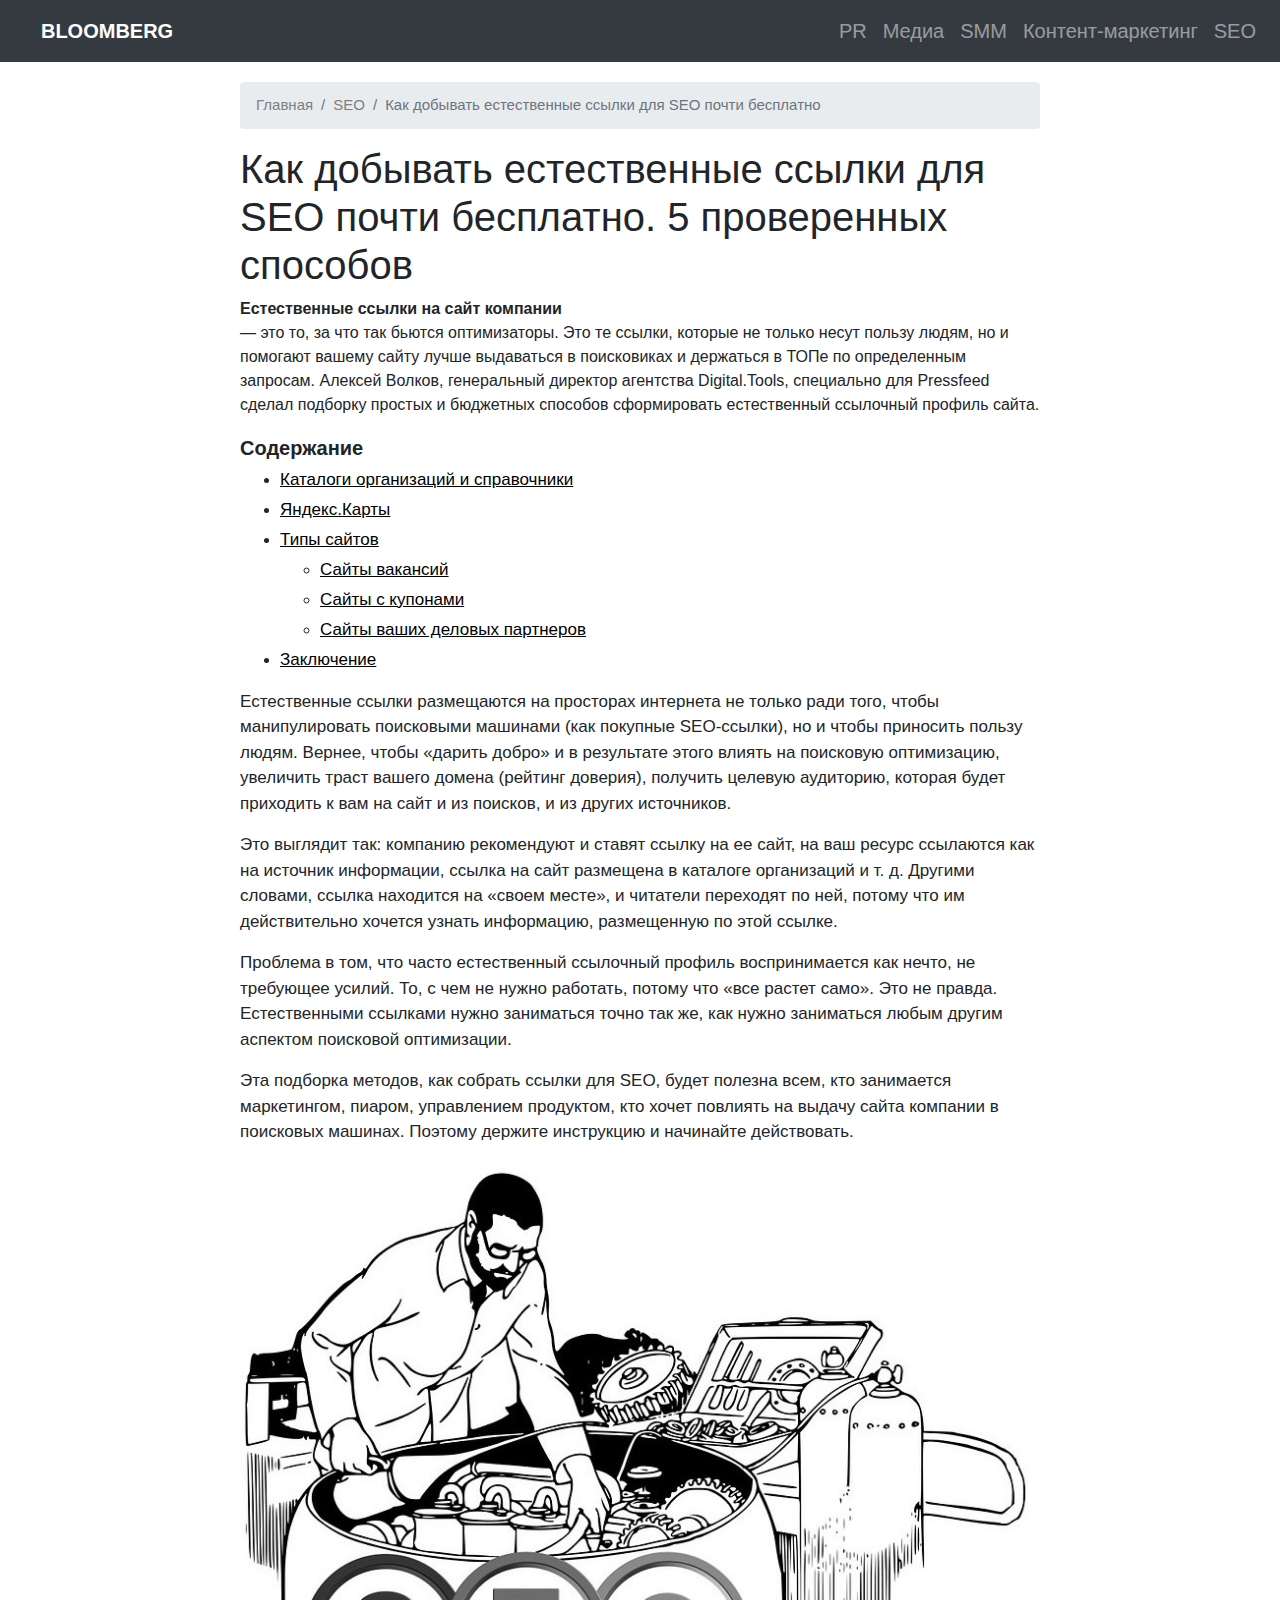
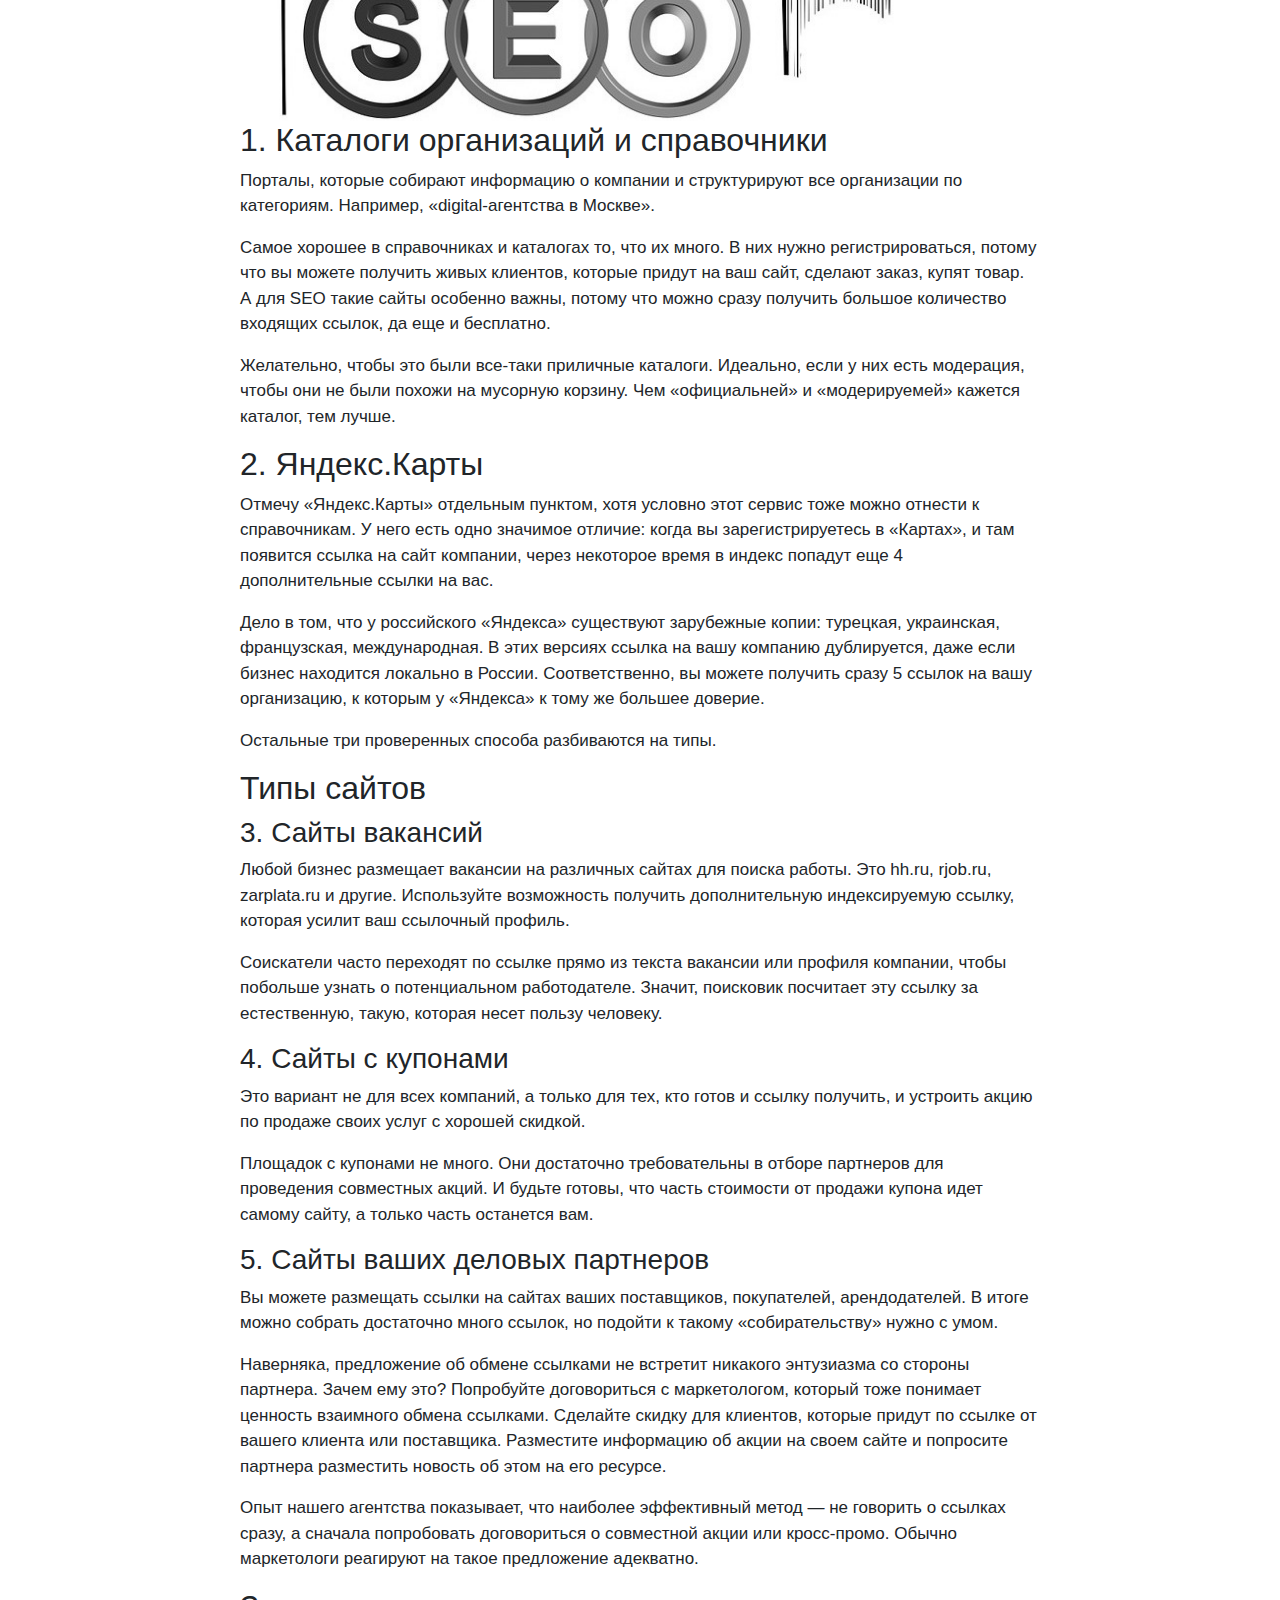
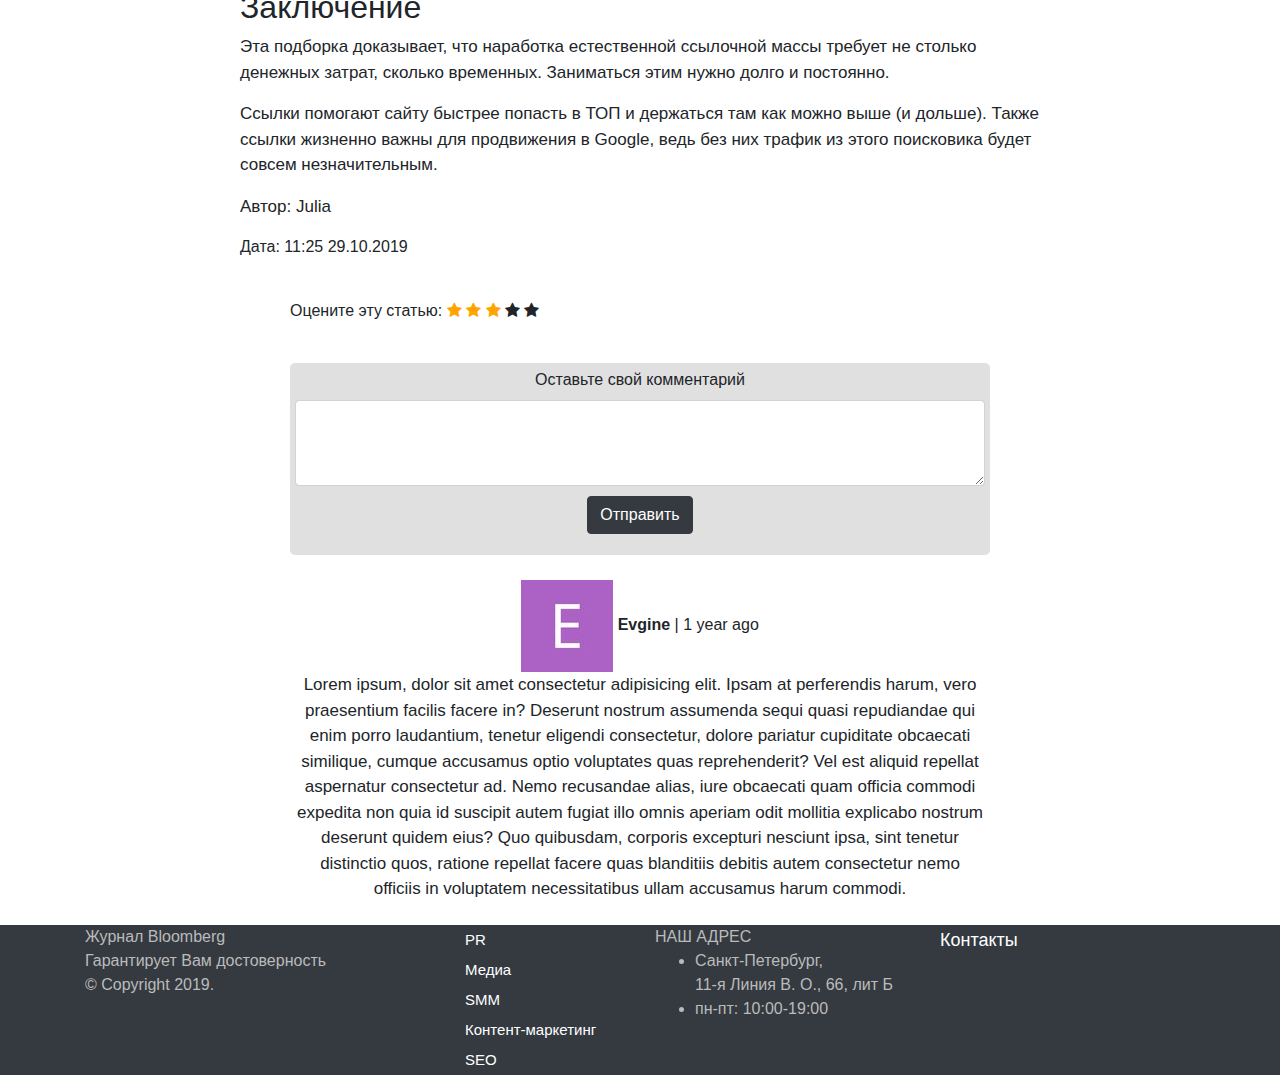
<file: st/index.html>
<!DOCTYPE html>
<html lang="ru">
<head>
    <meta charset="UTF-8">
    <meta name="viewport" content="width=device-width, initial-scale=1.0">
    <meta name="description" content="Естественные ссылки на сайт компании — то, за что так бьются оптимизаторы. Это те ссылки, которые не только несут пользу людям, но и помогают вашему сайту лучше выдаваться в поисковиках и держаться в ТОПе по определенным запросам. Подборка простых и бюджетных способов сформировать естественный ссылочный профиль сайта.">
    <meta name = "keywords" content = "Маркетинг, интернет-маркетинг,SEO,блог ">
    <meta http-equiv="X-UA-Compatible" content="ie=edge">
    <link rel="stylesheet" href="style.css">
    <link rel="stylesheet" href="https://stackpath.bootstrapcdn.com/bootstrap/4.3.1/css/bootstrap.min.css" integrity="sha384-ggOyR0iXCbMQv3Xipma34MD+dH/1fQ784/j6cY/iJTQUOhcWr7x9JvoRxT2MZw1T" crossorigin="anonymous">
    <link rel="stylesheet" href="https://cdnjs.cloudflare.com/ajax/libs/font-awesome/4.7.0/css/font-awesome.min.css">  
    <title>Как добывать естественные ссылки для SEO почти бесплатно.
    </title>
</head>
<body>
    <div class="conteiner-fluid">
        <header class="main-header">
            <a href="index.html"></a>
                <nav class="menu navbar  navbar-expand-lg navbar-dark bg-dark">
                        <a class="navbar-brand justify-content-center" href="#">BLOOMBERG</a>
                    <button class="navbar-toggler" type="button" data-toggle="collapse" data-target="#navbarNav" aria-controls="navbarNav" aria-expanded="false" aria-label="Toggle navigation">
                        <span class="navbar-toggler-icon"></span>
                    </button>
                        <div class="collapse navbar-collapse justify-content-end" id="navbarNav">
                            <ul class="navbar-nav">
                            <li class="nav-item">
                                <a class="nav-link " href="#" title="Новости PR">PR<span class="sr-only">(current)</span></a>
                            </li>
                            <li class="nav-item">
                                <a class="nav-link" href="#" title="Новости Медиа">Медиа</a>
                            </li>
                            <li class="nav-item">
                                <a class="nav-link" href="#" title="Новости SMM">SMM</a>
                            </li>
                            <li class="nav-item">
                                <a class="nav-link" href="#" title="Контент-маркетинг">Контент-маркетинг</a>
                            </li>
                            <li class="nav-item">
                                    <a class="nav-link" href="#" title="Новости SEO">SEO</a>
                            </li>
                            </ul>
                        </div>
                </nav>

        </header>
        <article>
            <nav aria-label="breadcrumb">
                <ol class="breadcrumb">
                    <li class="breadcrumb-item"><a href="#">Главная</a></li>
                    <li class="breadcrumb-item"><a href="#">SEO</a></li>
                    <li class="breadcrumb-item active" aria-current="page">Как добывать естественные ссылки для SEO почти бесплатно</li>
                </ol>
            </nav>
            <h1 itemprop="headline" class="main-title">Как добывать естественные ссылки для SEO почти бесплатно. 5 проверенных способов</h1>
            <dl>
                <dt>Естественные ссылки на сайт компании</dt>
                    <dd>— это то, за что так бьются оптимизаторы. Это те ссылки, которые не только несут пользу людям, но и помогают вашему сайту лучше выдаваться в поисковиках и держаться в ТОПе по определенным запросам. Алексей Волков, генеральный директор агентства Digital.Tools, специально для Pressfeed сделал подборку простых и бюджетных способов сформировать естественный ссылочный профиль сайта.</dd>
            </dl>
            <div class="navigaton">
                <span class="toc1">Содержание</span>
                <ul>
                <li class="toclevel-1 ">
                    <a href="#Каталоги_организаций">
                        <span class="toctext">Каталоги организаций и справочники</span>
                    </a>
                </li>
                <li class="toclevel-1 ">
                    <a href="#Яндекс.Карты">
                        <span class="toctext">Яндекс.Карты</span>
                    </a>
                </li> 
                <li class="toclevel-1 ">
                        <a href="#Типы_сайтов">
                            <span class="toctext">Типы сайтов</span>
                        </a>
                        <ul>
                            <li class="toclevel-1 ">
                                <a href="#Сайты_вакансий">
                                    <span class="toctext">Сайты вакансий</span>
                                </a>
                            </li>
                            <li class="toclevel-1 ">
                                    <a href="#Сайты_c_купонами">
                                        <span class="toctext">Сайты с купонами</span>
                                    </a>
                            </li> 
                            <li class="toclevel-1 ">
                                <a href="#Сайты_ваших_деловых_партнеров">
                                    <span class="toctext">Сайты ваших деловых партнеров</span>
                                </a>
                            </li>
                            </ul>
                </li>
                <li class="toclevel-1 ">
                    <a href="#Заключение">
                        <span class="toctext">Заключение</span>
                    </a>
                </li>
                </ul>
            </div>
            <div class="main-content">
                <p>Естественные ссылки размещаются на просторах интернета не только ради того, чтобы манипулировать поисковыми машинами (как покупные SEO-ссылки), но и чтобы приносить пользу людям. Вернее, чтобы «дарить добро» и в результате этого влиять на поисковую оптимизацию, увеличить траст вашего домена (рейтинг доверия), получить целевую аудиторию, которая будет приходить к вам на сайт и из поисков, и из других источников.</p>
                
                <p>Это выглядит так: компанию рекомендуют и ставят ссылку на ее сайт, на ваш ресурс ссылаются как на источник информации, ссылка на сайт размещена в каталоге организаций и т. д. Другими словами, ссылка находится на «своем месте», и читатели переходят по ней, потому что им действительно хочется узнать информацию, размещенную по этой ссылке.</p>
                
                <p>Проблема в том, что часто естественный ссылочный профиль воспринимается как нечто, не требующее усилий. То, с чем не нужно работать, потому что «все растет само». Это не правда. Естественными ссылками нужно заниматься точно так же, как нужно заниматься любым другим аспектом поисковой оптимизации.</p>
                <p>Эта подборка методов, как собрать ссылки для SEO, будет полезна всем, кто занимается маркетингом, пиаром, управлением продуктом, кто хочет повлиять на выдачу сайта компании в поисковых машинах. Поэтому держите инструкцию и начинайте действовать.</p>
                <img  class="image-fluid" src="seo.jpg" alt="seo" title="SEO">
                <h2>
                    <span class="1-text" id="Каталоги_организаций">1. Каталоги организаций и справочники</span>
                </h2>
                <p>Порталы, которые собирают информацию о компании и структурируют все организации по категориям. Например, «digital-агентства в Москве».</p>
                <p>Самое хорошее в справочниках и каталогах то, что их много. В них нужно регистрироваться, потому что вы можете получить живых клиентов, которые придут на ваш сайт, сделают заказ, купят товар. А для SEO такие сайты особенно важны, потому что можно сразу получить большое количество входящих ссылок, да еще и бесплатно.</p> 
                <p>Желательно, чтобы это были все-таки приличные каталоги. Идеально, если у них есть модерация, чтобы они не были похожи на мусорную корзину. Чем «официальней» и «модерируемей» кажется каталог, тем лучше.</p> 
                <h2>
                    <span class="1-text 2-block" id="Яндекс.Карты">2. Яндекс.Карты</span>
                </h2> 
                <p>Отмечу «Яндекс.Карты» отдельным пунктом, хотя условно этот сервис тоже можно отнести к справочникам. У него есть одно значимое отличие: когда вы зарегистрируетесь в «Картах», и там появится ссылка на сайт компании, через некоторое время в индекс попадут еще 4 дополнительные ссылки на вас.</p>
                <p>Дело в том, что у российского «Яндекса» существуют зарубежные копии: турецкая, украинская, французская, международная. В этих версиях ссылка на вашу компанию дублируется, даже если бизнес находится локально в России. Соответственно, вы можете получить сразу 5 ссылок на вашу организацию, к которым у «Яндекса» к тому же большее доверие.</p>
                <p>Остальные три проверенных способа разбиваются на типы.</p>
                <h2>
                    <span class="1-text 2-block" id="Типы_сайтов">Типы сайтов</span>
                </h2> 
                <h3>
                    <span class="1-text 2-block" id="Сайты_вакансий">3. Сайты вакансий</span>
                </h3>
                <p>Любой бизнес размещает вакансии на различных сайтах для поиска работы. Это hh.ru, rjob.ru, zarplata.ru и другие. Используйте возможность получить дополнительную индексируемую ссылку, которая усилит ваш ссылочный профиль.</p>
                <p>Соискатели часто переходят по ссылке прямо из текста вакансии или профиля компании, чтобы побольше узнать о потенциальном работодателе. Значит, поисковик посчитает эту ссылку за естественную, такую, которая несет пользу человеку.</p>
                <h3>
                    <span class="1-text 2-block" id="Сайты_c_купонами">4. Сайты c купонами</span>
                </h3> 
                <p>Это вариант не для всех компаний, а только для тех, кто готов и ссылку получить, и устроить акцию по продаже своих услуг с хорошей скидкой.</p>
                <p>Площадок с купонами не много. Они достаточно требовательны в отборе партнеров для проведения совместных акций. И будьте готовы, что часть стоимости от продажи купона идет самому сайту, а только часть останется вам.</p>
                <h3>
                    <span class="1-text 2-block" id="Сайты_ваших_деловых_партнеров">5. Сайты ваших деловых партнеров</span>
                </h3>
                <p>Вы можете размещать ссылки на сайтах ваших поставщиков, покупателей, арендодателей. В итоге можно собрать достаточно много ссылок, но подойти к такому «собирательству» нужно с умом.</p>
                <p>Наверняка, предложение об обмене ссылками не встретит никакого энтузиазма со стороны партнера. Зачем ему это? Попробуйте договориться с маркетологом, который тоже понимает ценность взаимного обмена ссылками. Сделайте скидку для клиентов, которые придут по ссылке от вашего клиента или поставщика. Разместите информацию об акции на своем сайте и попросите партнера разместить новость об этом на его ресурсе.</p>
                <p>Опыт нашего агентства показывает, что наиболее эффективный метод — не говорить о ссылках сразу, а сначала попробовать договориться о совместной акции или кросс-промо. Обычно маркетологи реагируют на такое предложение адекватно.</p>
                <h2>
                    <span class="1-text 2-block" id="Заключение">Заключение</span>
                </h2>
                <p>Эта подборка доказывает, что наработка естественной ссылочной массы требует не столько денежных затрат, сколько временных. Заниматься этим нужно долго и постоянно.</p>
                <p>Ссылки помогают сайту быстрее попасть в ТОП и держаться там как можно выше (и дольше). Также ссылки жизненно важны для продвижения в Google, ведь без них трафик из этого поисковика будет совсем незначительным.</p>
            </div>
            <p class="author" itemscope itemType="#">Автор: <span itemprop="author">Julia</span><br></p>
            <span class="datePublished">Дата: <time itemprop="datePublished">11:25 29.10.2019</time></span> 
        </article> 
        <div class="star-bar">
            <span>Оцените эту статью:</span>
            <span class="fa fa-star checked"></span>
            <span class="fa fa-star checked"></span>
            <span class="fa fa-star checked"></span>
            <span class="fa fa-star"></span>
            <span class="fa fa-star"></span>
        </div>
        <div class="comment-area">
        <form>
            <div class="form-group">
                <label for="exampleFormControlTextarea1">Оставьте свой комментарий</label>
                <textarea class="form-control" id="exampleFormControlTextarea1" rows="3"></textarea>
                <button type="submit" class="btn btn-dark">Отправить</button>

            </div>
        </form>
        
            
            <div class="old-comments">
                <div class="name-date">
                    <span class="img_comment"><img src="avatar92.jpg" alt="avatar"></span>
                    <span class="date">
                        <strong>Evgine</strong> 
                    </span>
                    <span class="date">
                            |
                    </span>
                    <span class="date">
                            1 year ago
                    </span>
                </div>
                <div class="comment-text">
                    <p>Lorem ipsum, dolor sit amet consectetur adipisicing elit. Ipsam at perferendis harum, vero praesentium facilis facere in? Deserunt nostrum assumenda sequi quasi repudiandae qui enim porro laudantium, tenetur eligendi consectetur, dolore pariatur cupiditate obcaecati similique, cumque accusamus optio voluptates quas reprehenderit? Vel est aliquid repellat aspernatur consectetur ad. Nemo recusandae alias, iure obcaecati quam officia commodi expedita non quia id suscipit autem fugiat illo omnis aperiam odit mollitia explicabo nostrum deserunt quidem eius? Quo quibusdam, corporis excepturi nesciunt ipsa, sint tenetur distinctio quos, ratione repellat facere quas blanditiis debitis autem consectetur nemo officiis in voluptatem necessitatibus ullam accusamus harum commodi.
                    </p>
                </div>
            </div>
        </div> 
    </div>  
        <footer class="footer bg-dark">
            <section class="footer bg-dark">
                <div class="container" itemscope="" itemtype="https://rainb0wd4sh.github.io/st/">
                    <div class="row">
                        <div class="col-md-4">
                            <div class="left_block_footer">
                                <div class="title_block" itemprop="name">Журнал Bloomberg</div>
                                <div class="wrapper_podpis">
                                    Гарантирует Вам достоверность
                                </div>
                                <div class="copyright">© Copyright 2019.</div>
                            </div>
                            
                        </div>
                        <div class="col-md-2">
                            <div class="nav-footer">
                                <a href="#" title="Новости PR">PR</a><br>
                                <a href="#" title="Новости Медиа">Медиа</a><br>
                                <a href="#" title="Новости SMM">SMM</a><br>
                                <a href="#" title="Контент-маркетинг">Контент-маркетинг</a><br>
                                <a href="#" title="Новости SEO">SEO</a>
                            </div>
                            
                        </div>
                        <div class="col-md-6 right_block_footer">
                            <div class="row">
                                <div class="col-md-6">
                                    <span class="title_block">НАШ АДРЕС</span>
                                    <ul>
                                        <li itemprop="address" itemscope="" itemtype="https://rainb0wd4sh.github.io/st/">
                                            <meta itemprop="postalCode" content="196140">
                                            <span itemprop="addressLocality">Санкт-Петербург</span>,
                                            <br><span itemprop="streetAddress">11-я Линия В. О., 66, лит Б</span>
                                        </li>
                                        <li><time itemprop="openingHours" datetime="Tu,Fr 10:00−19:00">пн-пт: 10:00-19:00</time></li>
                                    </ul>
                                </div>
                                <div class="cont-footer col-md-6">
                                    <a class="cont" href="#" rel="nofollow" title="Связаться с Bloomberg" itemprop="conta">
                                        Контакты
                                    </a>
                                </div>
                            </div>
                        </div>
                    </div>
                </div>
                </section>
        </footer>
        <script src="https://code.jquery.com/jquery-3.3.1.slim.min.js" integrity="sha384-q8i/X+965DzO0rT7abK41JStQIAqVgRVzpbzo5smXKp4YfRvH+8abtTE1Pi6jizo" crossorigin="anonymous"></script>
        <script src="https://cdnjs.cloudflare.com/ajax/libs/popper.js/1.14.7/umd/popper.min.js" integrity="sha384-UO2eT0CpHqdSJQ6hJty5KVphtPhzWj9WO1clHTMGa3JDZwrnQq4sF86dIHNDz0W1" crossorigin="anonymous"></script>
        <script src="https://stackpath.bootstrapcdn.com/bootstrap/4.3.1/js/bootstrap.min.js" integrity="sha384-JjSmVgyd0p3pXB1rRibZUAYoIIy6OrQ6VrjIEaFf/nJGzIxFDsf4x0xIM+B07jRM" crossorigin="anonymous"></script>    
</body>    

</html>
</file>
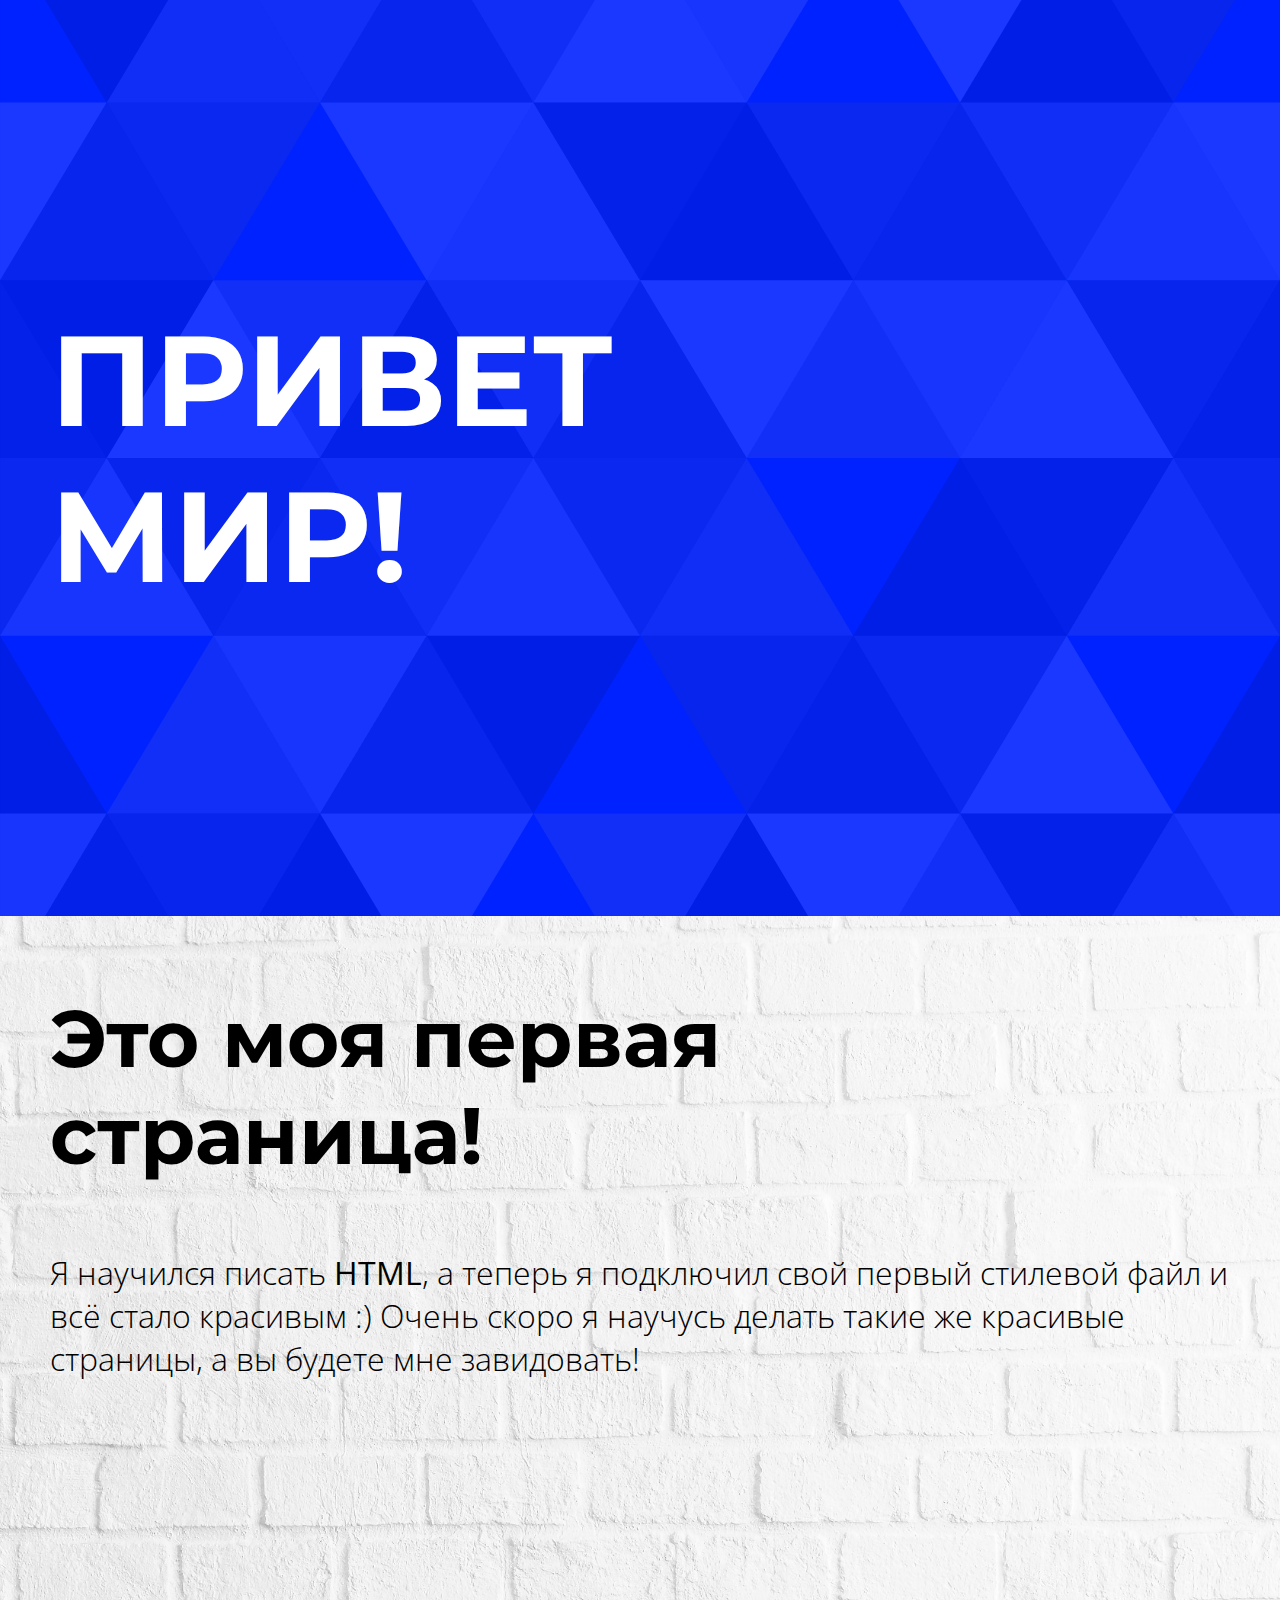
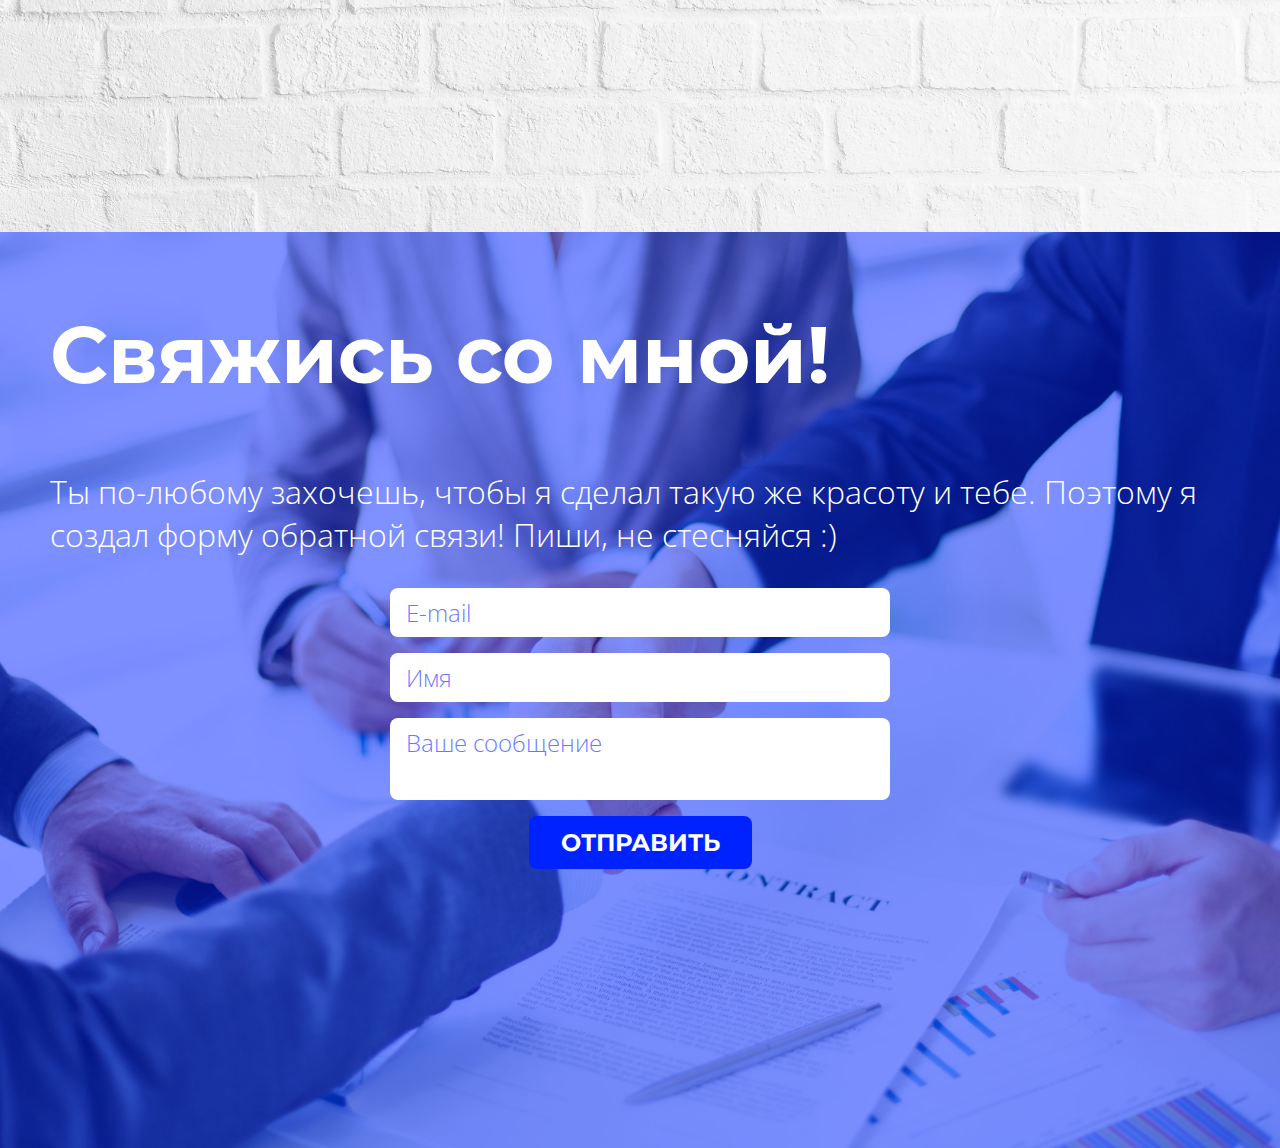
<file: urok1/list.html>
<!DOCTYPE html>
<html>
<head>
  <meta charset="utf-8">
  <title>Page Title</title>
  <link rel="stylesheet" href="style.css">
</head>
<body>
  <header class="header">
    <h1 class="header__title">Привет<br>мир!</h1>
  </header>
  <article class="article article_whitebg article_first">
    <h2 class="black">Это моя первая<br>страница!</h2>
    <p class="black">Я научился писать <strong>HTML</strong>, а теперь я подключил свой первый стилевой файл и всё стало красивым :) Очень скоро я научусь делать такие же красивые страницы, а вы будете мне завидовать!</p>
  </article>
  <article class="article article_bluebg article_second">
    <h2 class="white">Свяжись со мной!</h2>
    <p class="white">Ты по-любому захочешь, чтобы я сделал такую же красоту и тебе. Поэтому я создал форму обратной связи! Пиши, не стесняйся :)</p>
    <form class="form">
      <input type="email" class="form_input" placeholder="E-mail">
      <input type="text" class="form_input" placeholder="Имя">
      <textarea class="form_textarea" placeholder="Ваше сообщение"></textarea>
      <button class="form_button" type="button">Отправить</button>
    </form>
  </article>
</body>
</html>
</file>
<file: st/style.css>
body {
    background-color: white;
    width: 100%;
}

 a {
    font-family: Arial, Helvetica, sans-serif;
    color: white;
    text-decoration: none;
    background-color: transparent;
    font-size: 20px;
}

.breadcrumb a {
    font-family: Arial, Helvetica, sans-serif;
    color: grey;
    text-decoration: none;
    background-color: transparent;
    font-size: 15px;

}
article{
    max-width: 800px ;
    margin: 40px auto 0px;
    font-family: Arial, Helvetica, sans-serif;
}
p{
    font-size: 17px;
}

dt {
    font-weight: 600;
   }
footer{
    color: rgb(187, 187, 187);
}
.breadcrumb{
   margin-top: -20px; 
   color:grey;
   font-size: 15px; 

}
.nav-footer{
    font-family: Arial, Helvetica, sans-serif;
    color: white;
    background-color: transparent;
}
.navbar-brand{ 
    margin-left: 2%;
    font-weight:  900;
    font-size: 3rem;
}
.btn{
    margin-top: 10px;
}
.image-fluid {
    max-width: 100%; 
    height: auto;
    width: 100% \9;
}      
.toc1{
    font-size: 20px;
    font-weight: 600;
}
.toctext{
    color: black;
    font-size: 17px;
    text-decoration: underline; 
}

.star-bar{
    max-width: 700px;
    margin: 40px auto 0px;
    font-family: Arial, Helvetica, sans-serif;
    margin-top: 40px;
}
.checked {
    color: orange;
  }
.comment-area{
    margin-top: 40px;
    text-align:center; 
    background-color: rgb(224, 224, 224);
    padding: 5px; 
    border-radius: 5px;
    max-width: 700px;
    margin: 40px auto 0px;
    font-family: Arial, Helvetica, sans-serif;

}
.old-comments{
    
    float:left;
    margin: 30px 0px 7px 0;
}
textarea{
    border-radius: 15px;
    padding: 5px;
}
.footer{
    display: flex;
    width: 100%;   
}
}
.author, .datePublished{
    font-size: 12px;
    line-height: 20px;
    font-weight: 500;
    color: #adadad;
}
footer .nav-footer a {
    color:white;
    font-size: 15px;
    line-height: 30px;  
}
footer .cont-footer a {
    color:white;
    font-size: 18px;
    line-height: 30px;  
}
</file>
<file: urok1/style.css>
@import url("https://fonts.googleapis.com/css?family=Montserrat:700,900&subset=cyrillic");
@import url('https://fonts.googleapis.com/css?family=Open+Sans:300,300i,400,400i,700,700i&subset=cyrillic');

@keyframes header_anim {
  from {
    transform: translateX(-120%);
  }
  to {
    transform: translateX(0);
  }
}

body {
  margin: 0;
  padding: 0;
}

h1 {
  position: relative;
  font-family: "Montserrat", sans-serif;
  font-size: 8em;
  font-weight: 700;
}

h2 {
  position: relative;
  font-family: "Montserrat", sans-serif;
  font-size: 5em;
  font-weight: 700;
}

p {
  position: relative;
  font-family: 'Open Sans', sans-serif;
  font-size: 2em;
  font-weight: 300;
}

.header {
  display: flex;
  min-height: 100vh;
  padding: 8px 50px;
  background-color: #02f;
  background-image: url("bg.svg");
  background-repeat: no-repeat;
  background-position: center center;
  background-size: cover;
}

.header__title {
  transform: translateX(0);
  animation-name: header_anim;
  animation-duration: 1s;
  animation-timing-function: cubic-bezier(0.68, -0.55, 0.265, 1.55);
  text-transform: uppercase;
  color: #fff;
  align-self: center;
}

.article {
  position: relative;
  min-height: 100vh;
  padding: 8px 50px;
}

.article_whitebg::before,
.article_bluebg::before {
  position: absolute;
  top: 0;
  right: 0;
  bottom: 0;
  left: 0;
  content:'';
}

.article_whitebg::before {
  background: rgba(255, 255, 255, 0.5);
}

.article_bluebg::before {
  background: rgba(0, 34, 255, 0.5);
}

.article_first,
.article_second {
  background-repeat: no-repeat;
  background-position: center center;
  background-size: cover;
}

.article_first {
  background-image: url("first_bg.jpg");
}

.article_second {
  background-image: url("second_bg.jpg");
}

.form {
  position: relative;
  width: 500px;
  margin: 0 auto;
  text-align: center;
}

.form_input,
.form_textarea {
  display: block;
  box-sizing: border-box;
  width: 100%;
  margin-bottom: 16px;
  padding: 8px 16px;
  transition: transform 0.3s ease-out;
  color: #02f;
  border: none;
  border-radius: 8px;
  outline: none;
  background-color: #fff;
  font-family: 'Open Sans', sans-serif;
  font-size: 1.5em;
  font-weight: 300;
}

.form_input::-webkit-input-placeholder,
.form_textarea::-webkit-input-placeholder {
  opacity: 0.6;
  color: #02f;
}

.form_input:focus,
.form_textarea:focus {
  transition: transform 0.3s ease-out;
  transform: scale(1.02, 1.02);
}

.form_textarea {
  resize: none;
}

.form_button {
  display: inline-block;
  padding: 12px 32px;
  transition: all 0.3s ease-out;
  text-transform: uppercase;
  color: #fff;
  border: none;
  border-radius: 8px;
  outline: none;
  background-color: #02f;
  background-clip: border-box;
  font-family: 'Montserrat', sans-serif;
  font-size: 1.5em;
  font-weight: 700;
}

.form_button:hover {
  transition: all 0.3s ease-out;
  transform: scale(1.02, 1.02);
  box-shadow: rgba(255, 255, 255, 0.3) 0 0 16px 2px;
}

.black {
  color: #000;
}

.white {
  color: #fff;
}
</file>
